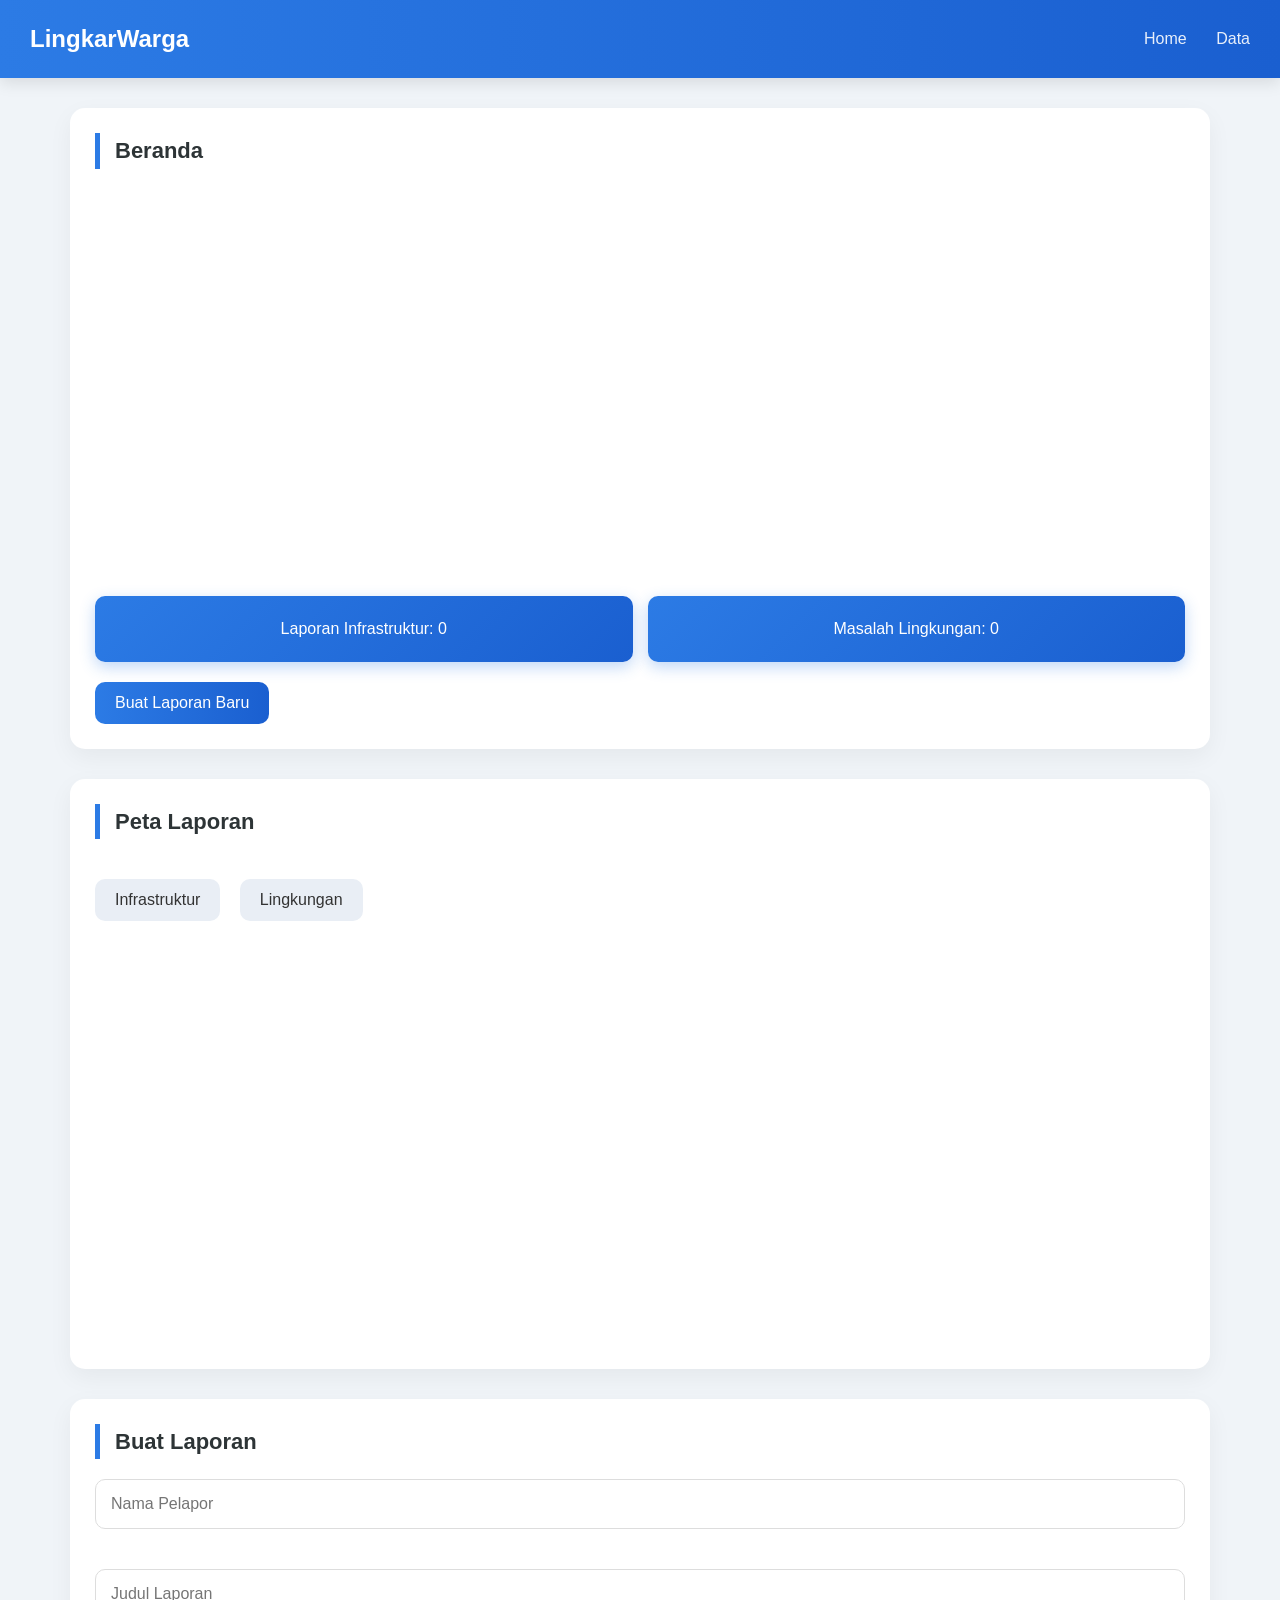
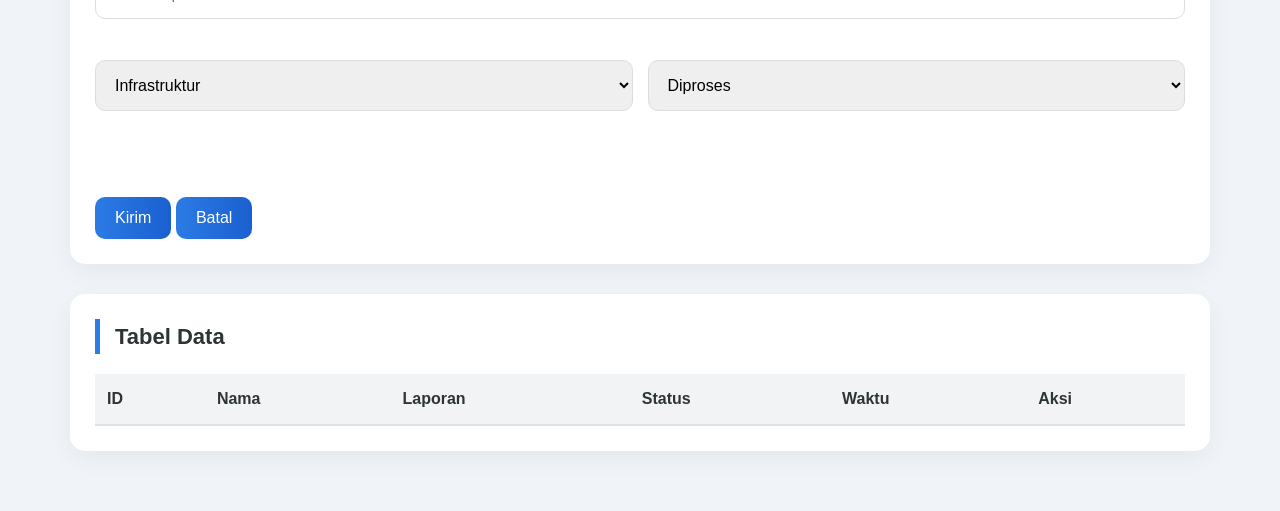
<file: index.html>
<!doctype html>
<html lang="id">
  <head>
    <meta charset="UTF-8" />
    <title>LingkarWarga</title>
    <link rel="stylesheet" href="style/style.css" />
  </head>
  <body>
    <header class="nav">
      <h2 class="judul">LingkarWarga</h2>
      <nav>
        <a class="nav-a" href="#home">Home</a>
        <a class="nav-a" href="#data">Data</a>
      </nav>
    </header>

    <main>
      <section id="home" class="card section-home">
        <h2 class="jdl-card">Beranda</h2>

        <div>
          <iframe
            src="https://www.google.com/maps/embed?pb=!1m18!1m12!1m3!1d3963.013965989131!2d106.84129871183917!3d-6.645186664936439!2m3!1f0!2f0!3f0!3m2!1i1024!2i768!4f13.1!3m3!1m2!1s0x2e69c89505b4c37d%3A0x307fc4a38e65fa2b!2sSMK%20Wikrama%20Bogor!5e0!3m2!1sid!2sid!4v1774665970441!5m2!1sid!2sid"
            class="gmap"
            allowfullscreen=""
            loading="lazy"
            referrerpolicy="no-referrer-when-downgrade"
          ></iframe>
        </div>

        <div class="stat-card">
          <p class="stat-text">
            Laporan Infrastruktur: <span id="statusI">0</span>
          </p>
          <p class="stat-text">
            Masalah Lingkungan: <span id="statusL">0</span>
          </p>
        </div>

        <a href="#laporan">
          <button class="btn">Buat Laporan Baru</button>
        </a>
      </section>

      <section id="data" class="card section-data">
        <h2 class="jdl-card">Peta Laporan</h2>

        <button class="btn btn-filter" onclick="filter('Infrastruktur', this)">
          Infrastruktur
        </button>
        <button class="btn btn-filter" onclick="filter('Lingkungan', this)">
          Lingkungan
        </button>

        <div>
          <iframe
            src="https://www.google.com/maps/embed?pb=!1m18!1m12!1m3!1d13695771.34300965!2d126.53261370434846!3d33.06451742431697!2m3!1f0!2f0!3f0!3m2!1i1024!2i768!4f13.1!3m3!1m2!1s0x34674e0fd77f192f%3A0xf54275d47c665244!2sJepang!5e0!3m2!1sid!2sid!4v1774666072254!5m2!1sid!2sid"
            class="gmap"
            allowfullscreen=""
            loading="lazy"
            referrerpolicy="no-referrer-when-downgrade"
          ></iframe>
        </div>

        <div id="dataLaporan" class="laporan"></div>
      </section>

      <section id="laporan" class="card section-laporan">
        <h2 class="jdl-card">Buat Laporan</h2>

        <form id="pengisian" class="form">
          <input
            class="form-input"
            type="text"
            id="nama"
            placeholder="Nama Pelapor"
            required
          />
          <br /><br />
          <input
            class="form-input"
            type="text"
            id="judul-lap"
            placeholder="Judul Laporan"
            required
          />
          <br /><br />
          <div class="pemilihan-kategori">
            <select id="kategori" class="form-select">
              <option value="Infrastruktur">Infrastruktur</option>
              <option value="Lingkungan">Lingkungan</option>
            </select>
            <select id="statusInput" class="form-select">
              <option value="Diproses">Diproses</option>
              <option value="Selesai">Selesai</option>
            </select>
          </div>
          <br /><br />
          <button id="btn-submit" class="btn" type="submit">Kirim</button>
          <button id="btn-batal" class="btn" type="submit">Batal</button>
        </form>
      </section>

      <section class="card section-table">
        <h2 class="jdl-card">Tabel Data</h2>
        <table>
          <thead>
            <tr>
              <th>ID</th>
              <th>Nama</th>
              <th>Laporan</th>
              <th>Status</th>
              <th>Waktu</th>
              <th>Aksi</th>
            </tr>
          </thead>
          <tbody id="tabelAdmin"></tbody>
        </table>
      </section>
    </main>

    <script src="js/main.js"></script>
  </body>
</html>
</file>
<file: style/style.css>
* {
  margin: 0;
  padding: 0;
  box-sizing: border-box;
  scroll-behavior: smooth;
}

body {
  font-family: "Montserrat", sans-serif;
  background: #f0f4f8;
  color: #2d3436;
  line-height: 1.6;
}

/* headr */
.nav {
  display: flex;
  justify-content: space-between;
  align-items: center;
  padding: 20px 30px;
  background: linear-gradient(90deg, #2c7be5, #1a5fd0);
  color: white;
  box-shadow: 0 5px 15px rgba(0, 0, 0, 0.1);
  position: sticky;
  top: 0;
  z-index: 1000;
}

.judul {
  font-size: 24px;
  font-weight: 700;
}

.nav-a {
  margin-left: 25px;
  text-decoration: none;
  color: white;
  font-size: 16px;
  opacity: 0.9;
  transition: 0.3s;
  font-weight: 500;
  position: relative;
}

.nav-a:hover {
  opacity: 1;
  transform: translateY(-2px);
}

.nav-a::after {
  content: "";
  position: absolute;
  width: 100%;
  height: 2px;
  background: white;
  bottom: -5px;
  left: 0;
  transform: scaleX(0);
  transform-origin: bottom right;
  transition: transform 0.3s ease;
}

.nav-a:hover::after {
  transform: scaleX(1);
  transform-origin: bottom left;
}

main {
  padding: 30px;
  max-width: 1200px;
  margin: 0 auto;
}

.card {
  background: white;
  margin-bottom: 30px;
  padding: 25px;
  border-radius: 15px;
  box-shadow: 0 8px 25px rgba(0, 0, 0, 0.05);
  transition: 0.3s;
}

.card:hover {
  box-shadow: 0 12px 30px rgba(0, 0, 0, 0.15);
}

.jdl-card {
  margin-bottom: 20px;
  border-left: 5px solid #2c7be5;
  padding-left: 15px;
  font-size: 22px;
  font-weight: 600;
}

.section img {
  width: 100%;
  border-radius: 12px;
  margin-bottom: 20px;
  box-shadow: 0 5px 15px rgba(0, 0, 0, 0.1);
  transition: 0.3s;
}

.section img:hover {
  transform: scale(1.05);
  box-shadow: 0 10px 20px rgba(0, 0, 0, 0.2);
}

/* pg1 */
.home-div-1 {
  margin-bottom: 20px;
}

.stat-card {
  display: flex;
  gap: 15px;
  flex-wrap: wrap;
}

.stat-text {
  flex: 1;
  background: linear-gradient(135deg, #2c7be5, #1a5fd0);
  color: white;
  padding: 20px;
  border-radius: 10px;
  font-size: 16px;
  box-shadow: 0 5px 15px rgba(44, 123, 229, 0.3);
  text-align: center;
  font-weight: 500;
}

/* btn */
.btn {
  margin-top: 20px;
  padding: 12px 20px;
  border: none;
  border-radius: 10px;
  background: linear-gradient(90deg, #2c7be5, #1a5fd0);
  color: white;
  cursor: pointer;
  transition: 0.3s;
  font-size: 16px;
  font-weight: 500;
  position: relative;
  overflow: hidden;
}

.btn:hover {
  transform: scale(1.05);
  box-shadow: 0 5px 15px rgba(44, 123, 229, 0.3);
}

.btn::after {
  content: "";
  position: absolute;
  width: 100%;
  height: 100%;
  background: linear-gradient(90deg, #1a5fd0, #2c7be5);
  opacity: 0;
  transition: 0.3s;
  top: 0;
  left: 0;
}

.btn:hover::after {
  opacity: 0.4;
}

/* btn buat filter infra-lingk */
.btn-filter {
  margin-right: 15px;
  margin-bottom: 15px;
  background: #e9eef5;
  color: #333;
}

.btn-filter:hover {
  background: #2c7be5;
  color: white;
}

/* tbl-data */
.laporan > div {
  background: #f8fafc;
  padding: 20px;
  margin-top: 15px;
  border-radius: 10px;
  border-left: 5px solid #2c7be5;
  transition: 0.3s;
}

.laporan > div:hover {
  background: #eef4ff;
  transform: translateY(-5px);
  border-left: 5px solid #1a5fd0;
  box-shadow: 0 5px 15px rgba(44, 123, 229, 0.2);
}

/* form */
.form-input,
.form-select {
  width: 100%;
  padding: 15px;
  border-radius: 10px;
  border: 1px solid #ddd;
  margin-bottom: 15px;
  font-size: 16px;
}

.form-input:hover,
.form-select:hover {
  border-color: #2c7be5;
  box-shadow: 0 0 8px rgba(44, 123, 229, 0.1);
}

.form-input:focus,
.form-select:focus {
  border-color: #2c7be5;
  box-shadow: 0 0 12px rgba(44, 123, 229, 0.3);
}

/* tambahan */
.gmap {
  width: 100%;
  height: 400px;
  border-radius: 6px;
  border: none;
}

.pemilihan-kategori {
  display: flex;
  gap: 15px;
}

table {
  width: 100%;
  border-collapse: collapse;
  margin-top: 10px;
}

th {
  background: #f1f3f5;
  padding: 12px;
  text-align: left;
  border-bottom: 2px solid #dee2e6;
}

td {
  padding: 12px;
  border-bottom: 1px solid #eee;
  font-size: 0.85rem;
}

.btn-tbl {
  display: flex;
  gap: 10px;
  align-items: center;
}
</file>
